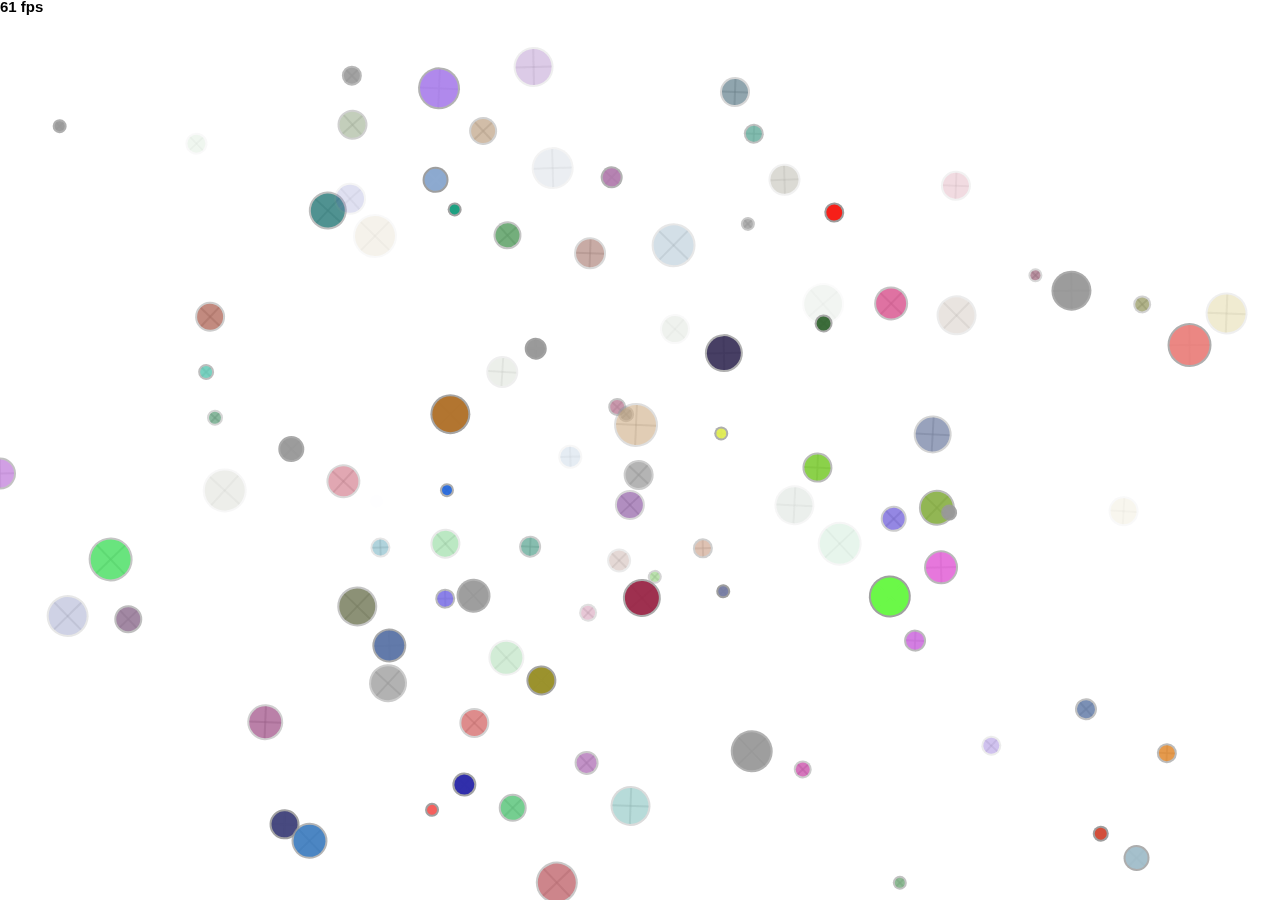
<file: projects/circularity/index.html>
<!doctype html>

<html>
    <head>
        <meta charset="utf-8">

        <title>Operation Spark || Motion Poem</title>
        <meta name="description" content="Operation Spark Motion Poem">
        <meta name="author" content="operationspark.org">
        <meta name="viewport" content="width=device-width, initial-scale=1.0">
        
        <link href="css/bootstrap.min.css" rel="stylesheet" media="screen">
        <link href="css/style.css" rel="stylesheet">

        <!-- all core CreateJS and 3rd party libraries are listed here: -->
        <script src="bower_components/lodash/lodash.min.js"></script>
        <script src="bower_components/easeljs/lib/easeljs-0.8.2.min.js"></script>
        <script src="bower_components/opspark-draw/draw.js"></script>
        <script src="bower_components/racket/racket.js"></script>

        <!-- our app javascript code -->
        <script src="js/opspark.js"></script>
        <script src="js/init.js"></script>
        
        <style type="text/css">
            /*override default styles here*/
        </style>
    </head>
    <body>
        <div>
            <canvas id="canvas" width="500" height="500"></canvas>
        </div>
        <script id="motion-poem">
            (function(){
                init(window);
                window.opspark.makeGame();
            })();
        </script>
    </body>

</html>
</file>
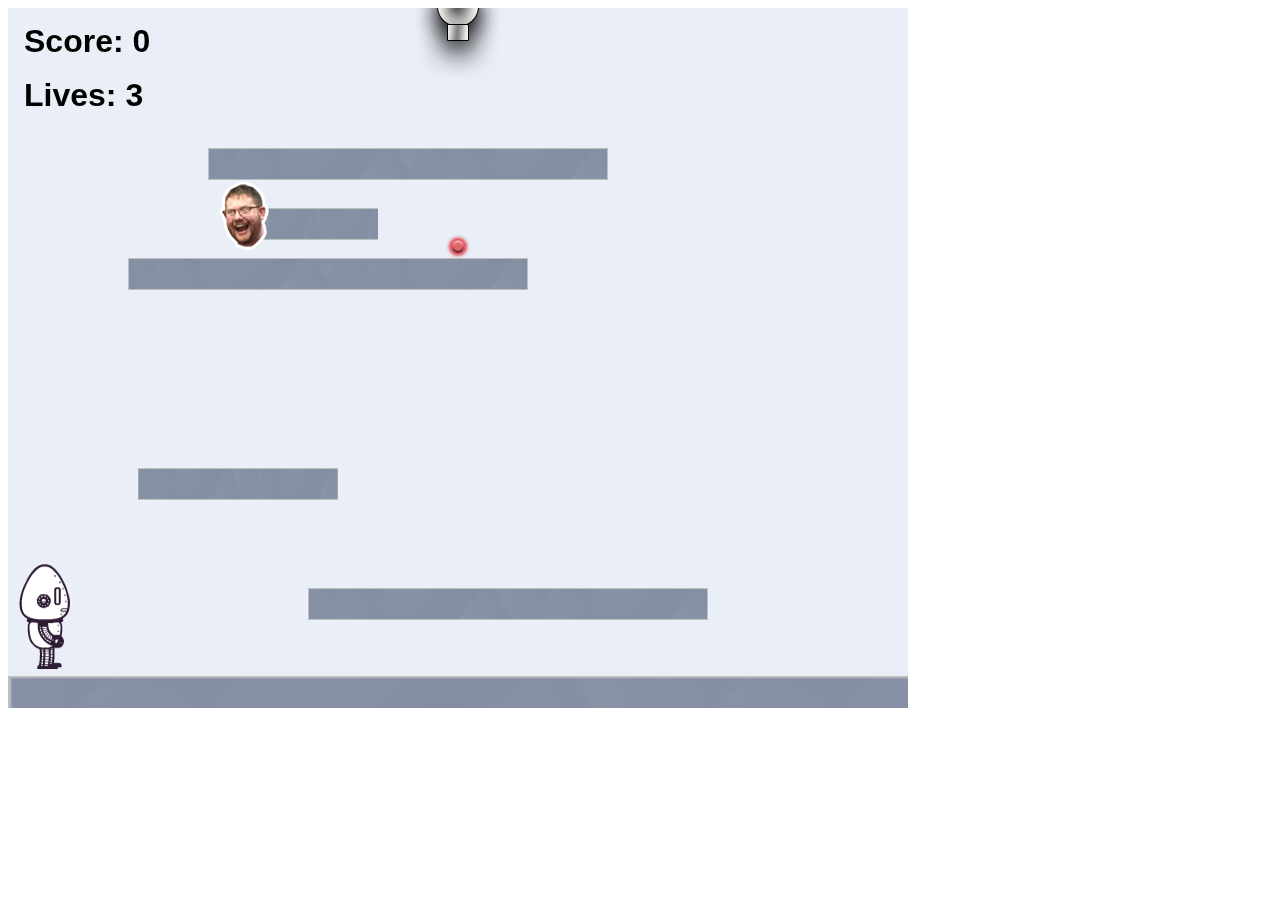
<file: projects/platformer/index.html>
<!DOCTYPE html>
<html>
    <head>
        <title>Platformer</title>
        <script src="lib/jquery.min.js"></script>
        <script src="lib/phaser.min.js"></script>
        <script src="js/factory/game.js"></script>
        <script src="js/factory/preload.js"></script>
        <script src="js/factory/platform.js"></script>
        <script src="js/factory/collectable.js"></script>
        <script src="js/factory/cannon.js"></script>
        <script src="js/factory/player.js"></script>
        <script src="js/controller/player-manager.js"></script>
        <script src="js/init/platform.js"></script>
        <script src="js/init/collectable.js"></script>
        <script src="js/init/cannon.js"></script>
        <script src="js/init/player.js"></script>
    </head>
    <body>
        <script src="js/index.js"></script>
    </body>
</html>
</file>
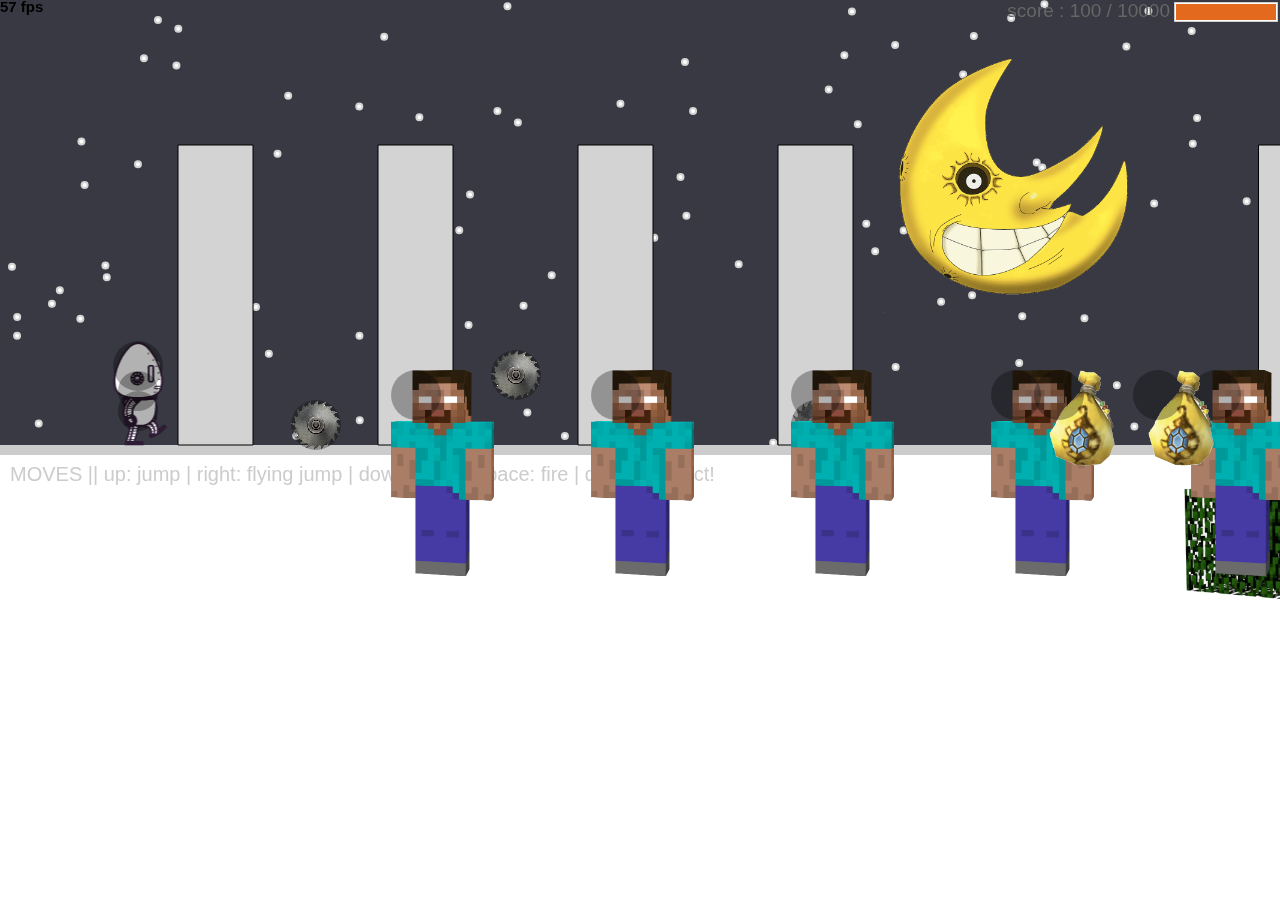
<file: projects/runtime/index.html>
<!doctype html>
<html>
    <head>
        <meta charset="utf-8">

        <title>beans</title>
        <meta name="description" content="Operation Spark Motion Poem">
        <meta name="author" content="operationspark.org">
        <meta name="viewport" content="width=device-width, initial-scale=1.0">
        
        <link href="css/bootstrap.min.css" rel="stylesheet" media="screen">
        <link href="css/style.css" rel="stylesheet">

        <!-- all core CreateJS and 3rd party libraries are listed here: -->
        <script src="bower_components/lodash/lodash.min.js"></script>
        <script src="bower_components/bluebird/js/browser/bluebird.min.js"></script>
        <script src="js/lib/proton-1.0.0.min.js"></script>
        <script src="bower_components/easeljs/lib/easeljs-0.8.2.min.js"></script>
        <script src="bower_components/PreloadJS/lib/preloadjs-0.6.2.min.js"></script>
        <script src="bower_components/TweenJS/lib/tweenjs.min.js"></script>
        <script src="bower_components/SoundJS/lib/soundjs-0.6.2.min.js"></script>
        <script src="bower_components/opspark-draw/draw.js"></script>
        <script src="bower_components/racket/racket.js"></script>

        <!-- our app javascript code -->
        <script src="js/util/load.js"></script>
        <script src="js/util/spin.min.js"></script>
        <script src="js/util/point.js"></script>
        <script src="js/spritesheet.js"></script>
        <script src="js/world/rules.js"></script>
        <script src="js/particle/particleManager.js"></script>
        <script src="js/orb/orbManager.js"></script>
        <script src="js/projectile/projectileManager.js"></script>
        <script src="js/view/pacifier.js"></script>
        <script src="js/view/background.js"></script>
        <script src="js/view/ground.js"></script>
        <script src="js/view/hud.js"></script>
        <script src="js/player/halle.js"></script>
        <script src="js/player/playerManager.js"></script>
        <script src="js/opspark.js"></script>
        <script src="js/game.js"></script>
        <script src="js/init.js"></script>
        <script src="js/level01.js"></script>
        
        <!--Load Additional Scripts Here-->

    </head>
    <body>
        <div id="main">
            <canvas id="canvas" width="500" height="500"></canvas>
        </div>
        <script id="index">
            (function(){
                'use strict';
                background(window);
                level01(window);
                init(window);
            })();
        </script>
    </body>
</html>
</file>
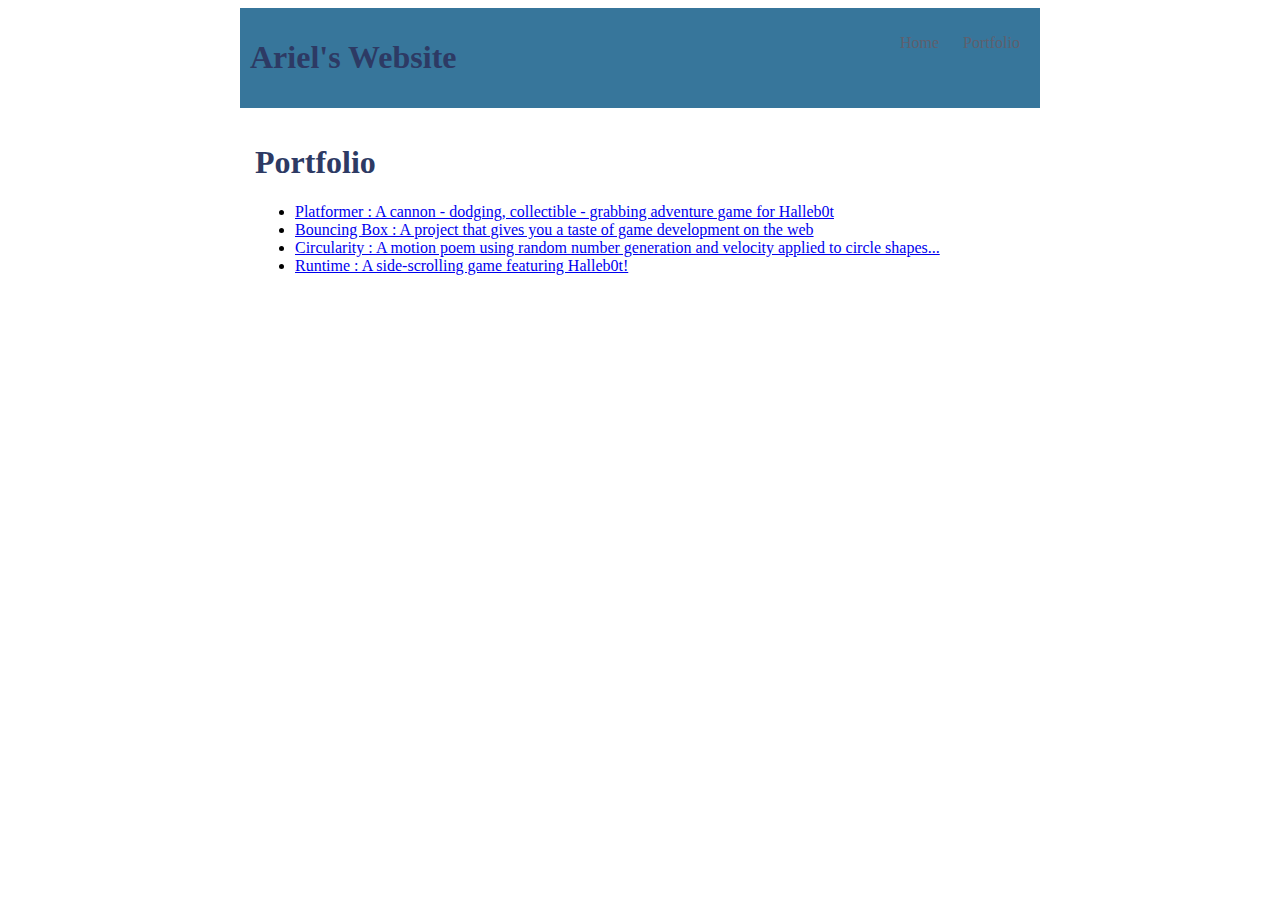
<file: portfolio.html>
<!DOCTYPE HTML>
<html>
    <head>
        <title>Ariel's Website</title>
        <style>
              <style type="text/css">
         body {
             background: rgb(125, 198, 205);
             color: rgb(15, 15, 15);
             padding: 10px;
             font-family: arial;
         }
         header {
             font-size: 1.5em;
             font-weight: bold;
         }
         
         #all-contents {
             max-width: 800px;
             margin: auto;
         }
 
         /* navigation menu */
         nav {
             background: rgb(55, 118, 155);
             margin: 0 auto;
             display: flex;
             padding: 10px;
         }
         h1 {
             display: flex;
             align-items: center;
             color: rgb(45, 58, 100);
             flex: 1;
         }
         #nav-ul {
             list-style-image: none;
         }
         .nav-li {
             display: inline-block;
             padding: 0 10px;
         }
         .nav-a {
             text-decoration: none;
             color: rgb(95, 95, 110);
         }
 
         /* main container area beneath menu */
         main {
             background: rgb(83, 79, 81);
             display: flex;
         }
         .content {
             flex: 1;
             padding: 15px;
         }
     </style>   
        </style>
    </head>

    <body>
        <div id="all-contents">
            <nav>
                <h1>Ariel's Website</h1>
                <ul id="nav-ul">
                   <li class="nav-li">
                   <a class="nav-a" href="index.html">Home</a>
                 </li>
                 <li class="nav-li">
                   <a class="nav-a" href="portfolio.html">Portfolio</a>
                 </li>
             </ul>
         </nav>
         <main> 
             <!-- Nav stuff here...-->
         </main>
         <div class="content">
            <h1>Portfolio</h1>
            <ul id="portfolio">
                <li><a href="projects/platformer/">Platformer : A cannon - dodging, collectible - grabbing adventure game for Halleb0t</a></li>
                <li><a href="projects/bouncing-box/">Bouncing Box : A project that gives you a taste of game development on the web </a></li>
                <li><a href="projects/circularity/">Circularity : A motion poem using random number generation and velocity applied to circle shapes...</a></li>
                <li><a href="projects/runtime">Runtime : A side-scrolling game featuring Halleb0t!</a></li> 
            </ul>
        </div>
    </main>
     </div>
</file>
<file: projects/circularity/css/style.css>
body {
    background-image: url("https://i.ytimg.com/vi/vBKchSMd3oc/mqdefault.jpg");
  }
</file>
<file: projects/runtime/css/style.css>
body, html {
    width: 100%;
    height: 100%;
    margin: 0;
    padding: 0;
    overflow: hidden;
    -moz-user-select: none;
    -webkit-user-select: none;
    -ms-user-select: none;
}
canvas {
    -moz-user-select: none;
    -webkit-user-select: none;
    -ms-user-select: none;
    position:absolute;
}
</file>
